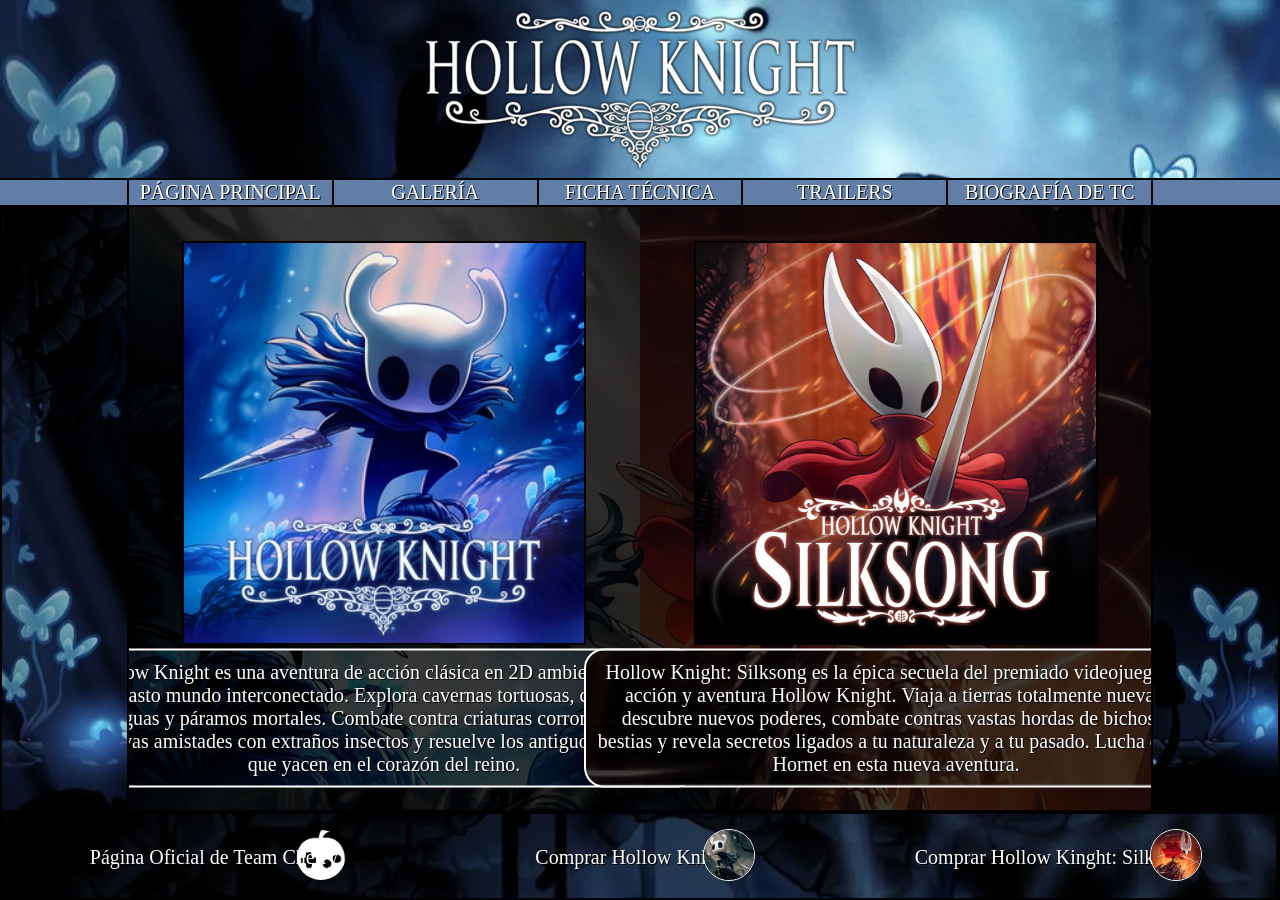
<file: index.html>
<!DOCTYPE html>
<html lang="en">
<head>
    <meta charset="UTF-8">
    <meta name="viewport" content="width=device-width, initial-scale=1.0">
    <title>Document</title>
    <link rel="stylesheet" href="index.css">
</head>
<body>
    <header>
        <img src="Imágenes/HT.webp" alt="headerTitulo" title="Titulo" class="headerTitulo">
        <!-- 
        <img src="Imágenes/headerLogIzq.webp" alt="headerLogIzq" title="LogoIzq" class="headerLogoIzq">
        <img src="Imágenes/headerEl.webp" alt="headerElIzq" title="ElIzq" class="headerElIzq">
        <img src="Imágenes/headerLogDer.webp" alt="headerLogDer" title="LogoDer" class="headerLogoDer">
        <img src="Imágenes/headerEl.webp" alt="headerElDer" title="ElDer" class="headerElDer">
        -->
        <nav>
            <ul>
                <li class="rellenoIzq"></li>
                <li class="paginaPrincipal"><a href="index.html" title="Página Principal">PÁGINA PRINCIPAL</a></li>
                <li class="galeria"><a href="Galeria.html" title="Galería de Personajes" >GALERÍA</a></li>
                <li class="fichaTecnica"><a href="Ficha.html" title="Ficha Técnica" >FICHA TÉCNICA</a></li>
                <li class="webs"><a href="OWebs.html" title="Trailers de Juego" >TRAILERS</a></li>
                <li class="bio"><a href="Biografía.html" title="Biografía de Team Cherry" >BIOGRAFÍA DE TC</a></li>
                <li class="rellenoDer"></li>
            </ul>
         </nav>

    </header>

    <aside>
        <img src="Imágenes/HeaderFondo.webp" alt="" class="asideIzq">
        <img src="Imágenes/HeaderFondo.webp" alt="" class="asideDer">
    </aside>
  
    <main>

        <img src="Imágenes/main.jpg" alt="" class="fondo">
       <section class="sectionHK">
            <img src="Imágenes/main_HK.jpg" alt="Imagen de HK">
            <p>Hollow Knight es una aventura de acción clásica en 2D ambientada en un vasto mundo interconectado. Explora cavernas tortuosas, ciudades antiguas y páramos mortales. Combate contra criaturas corrompidas, haz nuevas amistades con extraños insectos y resuelve los antiguos misterios que yacen en el corazón del reino.</p>
       </section> 

       <section class="sectionHKS">
            <img src="Imágenes/main_HKS.webp" alt="Imagen de HK">
            <p>Hollow Knight: Silksong es la épica secuela del premiado videojuego de acción y aventura Hollow Knight. Viaja a tierras totalmente nuevas, descubre nuevos poderes, combate contras vastas hordas de bichos y bestias y revela secretos ligados a tu naturaleza y a tu pasado. Lucha como Hornet en esta nueva aventura.</p>
       </section> 

       

    </main>

    <footer class="footer">
        <ul class="ulfooter">
            <li class="POTC"><a href="https://www.teamcherry.com.au/" title="Página Oficial de Team Cherry">Página Oficial de Team Cherry</a></li>
            
            <li class="SHK"><a href="https://store.steampowered.com/app/367520/Hollow_Knight/" title="Steam: Hollow Knight">Comprar Hollow Knight</a></li>
            
            <li class="SHKS"><a href="https://store.steampowered.com/app/1030300/Hollow_Knight_Silksong/" title="Steam: Hollow Knight: Silksong">Comprar Hollow Kinght: Silksong</a></li>
            
        </ul>

        <div class="footerIMG">
            <img src="Imágenes/FooterTeamCherry.webp" alt="Logo de Team Cherry" class="FTC">
            <img src="Imágenes/FooterHK.webp" alt="Logo de HK" class="FHK">
            <img src="Imágenes/FooterHKS.jpg" alt="Logo de HKS" class="FHKS">
        </div>
    </footer>
</body>
</html>
</file>
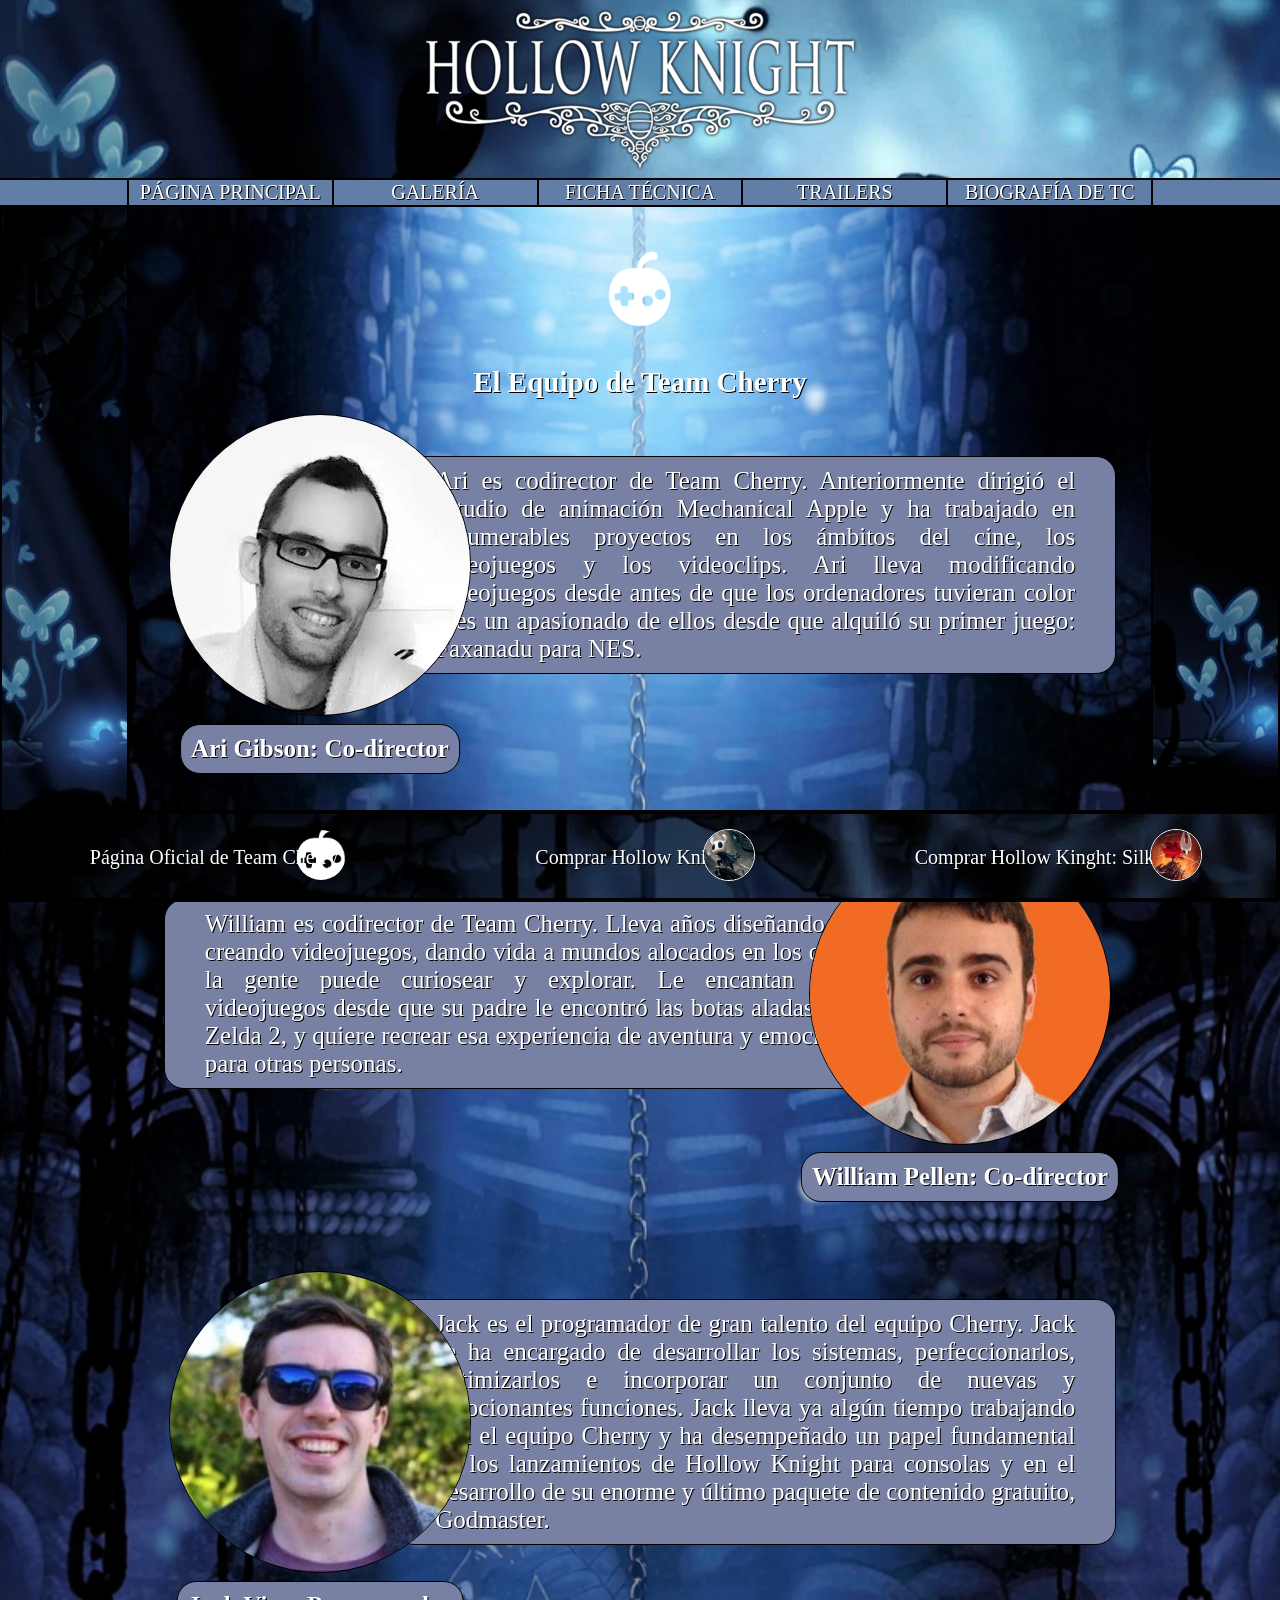
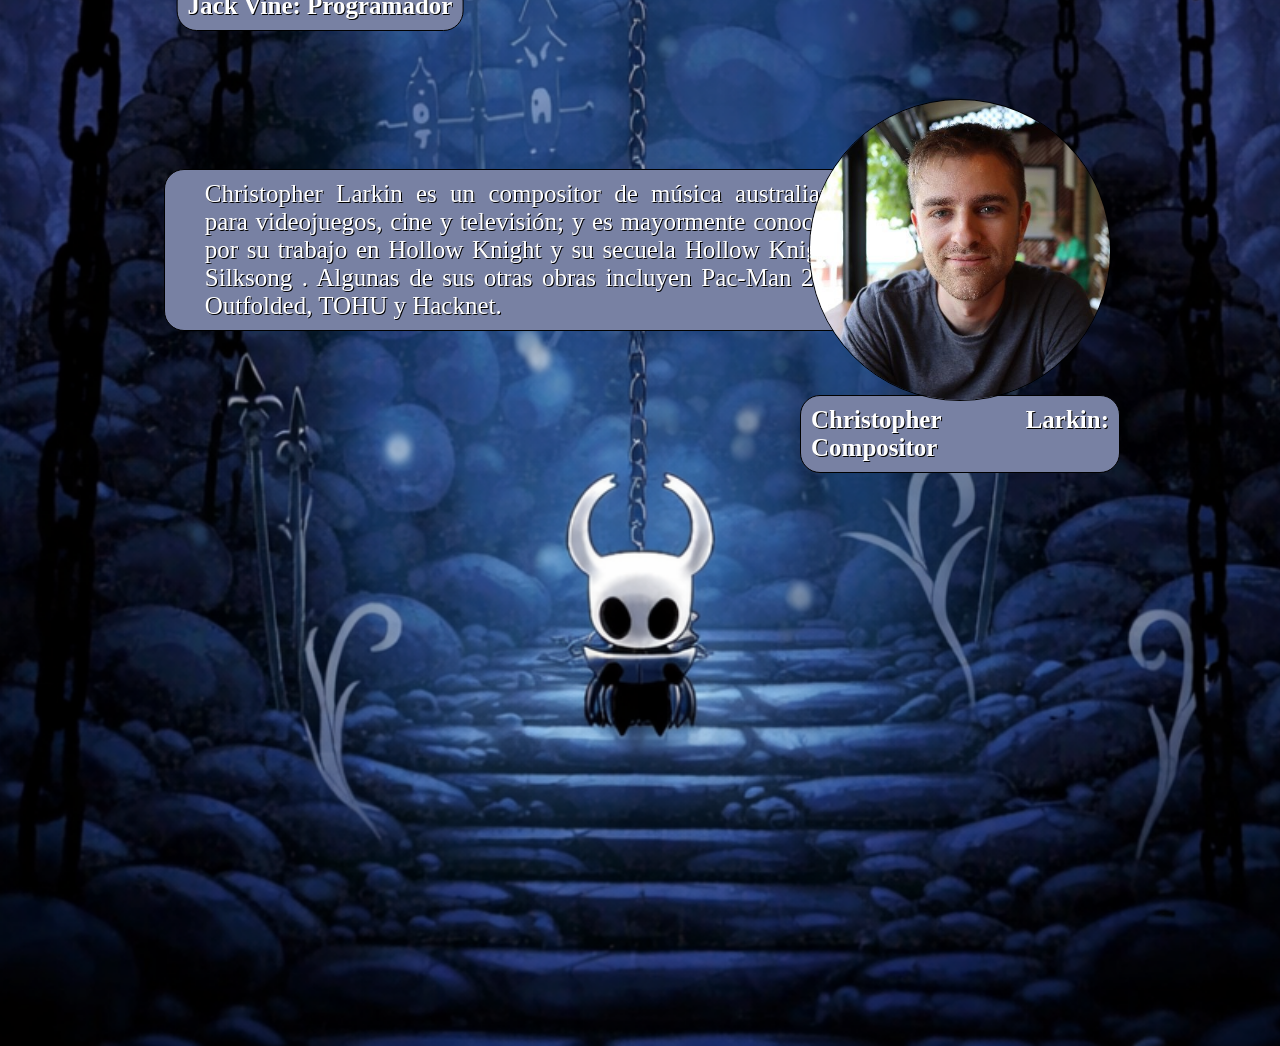
<file: Biografía.html>
<!DOCTYPE html>
<html lang="en">
<head>
    <meta charset="UTF-8">
    <meta name="viewport" content="width=device-width, initial-scale=1.0">
    <title>Document</title>
    <link rel="stylesheet" href="index.css">
</head>
<body>
    <header>
        <img src="Imágenes/HT.webp" alt="headerTitulo" title="Titulo" class="headerTitulo">
        <!-- 
        <img src="Imágenes/headerLogIzq.webp" alt="headerLogIzq" title="LogoIzq" class="headerLogoIzq">
        <img src="Imágenes/headerEl.webp" alt="headerElIzq" title="ElIzq" class="headerElIzq">
        <img src="Imágenes/headerLogDer.webp" alt="headerLogDer" title="LogoDer" class="headerLogoDer">
        <img src="Imágenes/headerEl.webp" alt="headerElDer" title="ElDer" class="headerElDer">
        -->
        <nav>
            <ul>
                <li class="rellenoIzq"></li>
                <li class="paginaPrincipal"><a href="index.html" title="Página Principal">PÁGINA PRINCIPAL</a></li>
                <li class="galeria"><a href="Galeria.html" title="Galería de Personajes" >GALERÍA</a></li>
                <li class="fichaTecnica"><a href="Ficha.html" title="Ficha Técnica" >FICHA TÉCNICA</a></li>
                <li class="webs"><a href="OWebs.html" title="Trailers de Juego" >TRAILERS</a></li>
                <li class="bio"><a href="Biografía.html" title="Biografía de Team Cherry" >BIOGRAFÍA DE TC</a></li>
                <li class="rellenoDer"></li>
            </ul>
         </nav>

    </header>
    <aside>
        <img src="Imágenes/HeaderFondo.webp" alt="" class="asideIzq">
        <img src="Imágenes/HeaderFondo.webp" alt="" class="asideDer">
    </aside>
  
    <main>
        <div class="Biografia">
            <img class="bio_logo" src="Imágenes/FooterTeamCherry.webp" alt="Logo de TC">
            <p class="bio_logo_text"><strong>El Equipo de Team Cherry</strong></p>
            
            <img class="Ari_img" src="Imágenes/bio_Ari.webp" alt="Imagen de Ari Gibson">
            <p class="Ari_name"><strong>Ari Gibson: Co-director</strong></p>
            <p class="Ari_bio">Ari es codirector de Team Cherry. Anteriormente dirigió el estudio de animación Mechanical Apple y ha trabajado en innumerables proyectos en los ámbitos del cine, los videojuegos y los videoclips. Ari lleva modificando videojuegos desde antes de que los ordenadores tuvieran color y es un apasionado de ellos desde que alquiló su primer juego: Faxanadu para NES.</p>
           
            <img class="Will_img" src="Imágenes/bio_Will.jpg" alt="Imagen de William Pellen">
            <p class="Will_name"><strong>William Pellen: Co-director</strong></p>
            <p class="Will_bio">William es codirector de Team Cherry. Lleva años diseñando y creando videojuegos, dando vida a mundos alocados en los que la gente puede curiosear y explorar. Le encantan los videojuegos desde que su padre le encontró las botas aladas en Zelda 2, y quiere recrear esa experiencia de aventura y emoción para otras personas.</p>

            <img class="Jack_img" src="Imágenes/bio_Jack.jpg" alt="Imagen de Jack Vine">
            <p class="Jack_name"><strong>Jack Vine: Programador</strong></p>
            <p class="Jack_bio">Jack es el programador de gran talento del equipo Cherry. Jack se ha encargado de desarrollar los sistemas, perfeccionarlos, optimizarlos e incorporar un conjunto de nuevas y emocionantes funciones. Jack lleva ya algún tiempo trabajando con el equipo Cherry y ha desempeñado un papel fundamental en los lanzamientos de Hollow Knight para consolas y en el desarrollo de su enorme y último paquete de contenido gratuito, Godmaster.</p>

            
            <img class="Larkin_img" src="Imágenes/bio_Larkin.jpg" alt="Imagen de Christopher Larkin">
            <p class="Larkin_name"><strong>Christopher Larkin: Compositor</strong></p>
            <p class="Larkin_bio">Christopher Larkin es un compositor de música australiano para videojuegos, cine y televisión; y es mayormente conocido por su trabajo en Hollow Knight y su secuela Hollow Knight: Silksong . Algunas de sus otras obras incluyen Pac-Man 256, Outfolded, TOHU y Hacknet.</p>

        </div>

    </main>

    <footer class="footer">
        <ul class="ulfooter">
            <li class="POTC"><a href="https://www.teamcherry.com.au/" title="Página Oficial de Team Cherry">Página Oficial de Team Cherry</a></li>
            
            <li class="SHK"><a href="https://store.steampowered.com/app/367520/Hollow_Knight/" title="Steam: Hollow Knight">Comprar Hollow Knight</a></li>
            
            <li class="SHKS"><a href="https://store.steampowered.com/app/1030300/Hollow_Knight_Silksong/" title="Steam: Hollow Knight: Silksong">Comprar Hollow Kinght: Silksong</a></li>
            
        </ul>

        <div class="footerIMG">
            <img src="Imágenes/FooterTeamCherry.webp" alt="Logo de Team Cherry" class="FTC">
            <img src="Imágenes/FooterHK.webp" alt="Logo de HK" class="FHK">
            <img src="Imágenes/FooterHKS.jpg" alt="Logo de HKS" class="FHKS">
        </div>
    </footer>
</body>
</html>
</file>
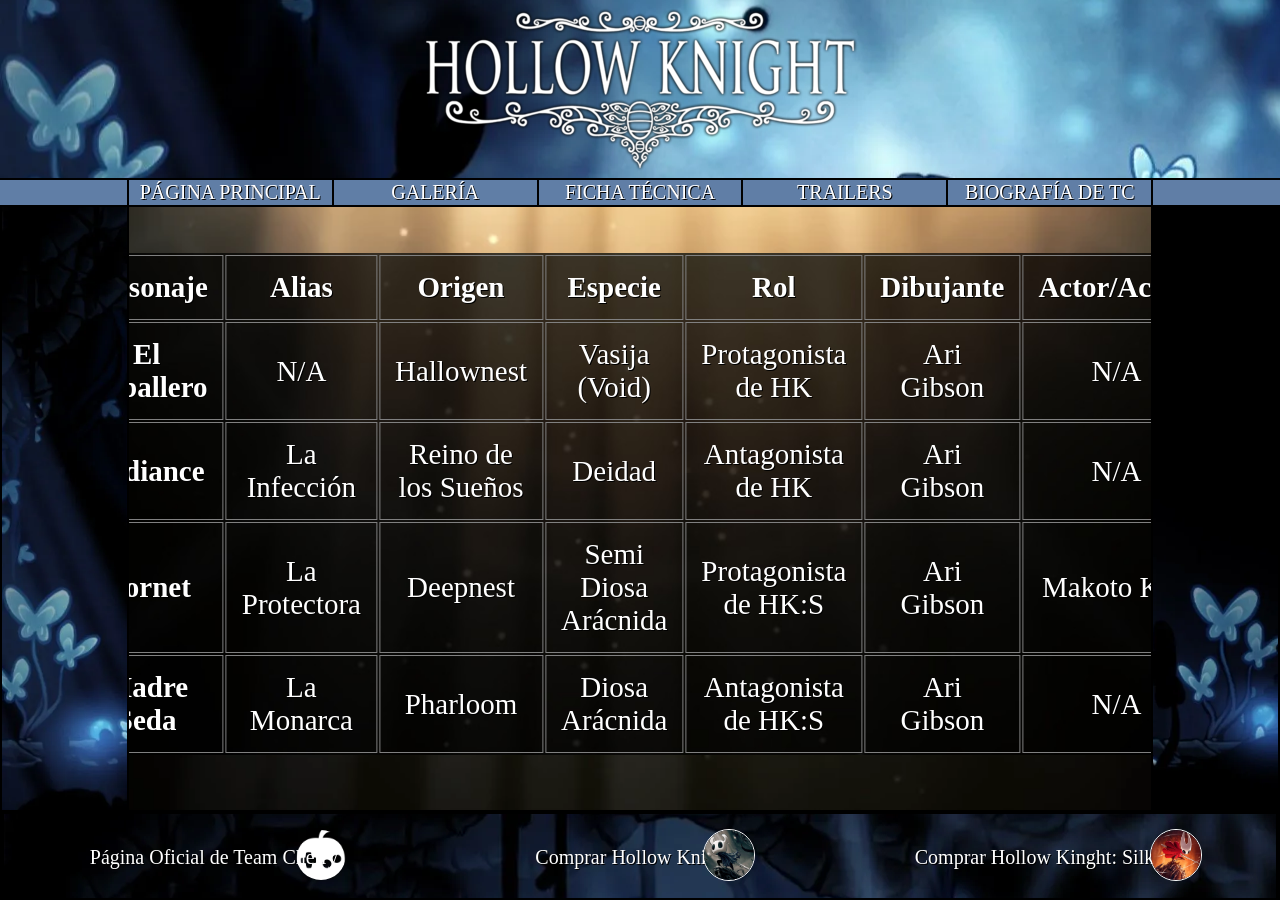
<file: Ficha.html>
<!DOCTYPE html>
<html lang="en">
<head>
    <meta charset="UTF-8">
    <meta name="viewport" content="width=device-width, initial-scale=1.0">
    <title>Document</title>
    <link rel="stylesheet" href="index.css">
</head>
<body>
    <header>
        <img src="Imágenes/HT.webp" alt="headerTitulo" title="Titulo" class="headerTitulo">
        <!-- 
        <img src="Imágenes/headerLogIzq.webp" alt="headerLogIzq" title="LogoIzq" class="headerLogoIzq">
        <img src="Imágenes/headerEl.webp" alt="headerElIzq" title="ElIzq" class="headerElIzq">
        <img src="Imágenes/headerLogDer.webp" alt="headerLogDer" title="LogoDer" class="headerLogoDer">
        <img src="Imágenes/headerEl.webp" alt="headerElDer" title="ElDer" class="headerElDer">
        -->
        <nav>
            <ul>
                <li class="rellenoIzq"></li>
                <li class="paginaPrincipal"><a href="index.html" title="Página Principal">PÁGINA PRINCIPAL</a></li>
                <li class="galeria"><a href="Galeria.html" title="Galería de Personajes" >GALERÍA</a></li>
                <li class="fichaTecnica"><a href="Ficha.html" title="Ficha Técnica" >FICHA TÉCNICA</a></li>
                <li class="webs"><a href="OWebs.html" title="Trailers de Juego" >TRAILERS</a></li>
                <li class="bio"><a href="Biografía.html" title="Biografía de Team Cherry" >BIOGRAFÍA DE TC</a></li>
                <li class="rellenoDer"></li>
            </ul>
         </nav>

    </header>
    <aside>
        <img src="Imágenes/HeaderFondo.webp" alt="" class="asideIzq">
        <img src="Imágenes/HeaderFondo.webp" alt="" class="asideDer">
    </aside>
  
    <main>
        <img src="Imágenes/ficha_tecnica_tabla_fondo.webp" alt="Ficha_tecnica_fondo" class="ficha_tecnica_fondo">
       <div class="tabla_tecnica">
            <table>
            <tr>
                <th>Personaje</th>
                <th>Alias</th>
                <th>Origen</th>
                <th>Especie</th>
                <th>Rol</th>
                <th>Dibujante</th>
                <th>Actor/Actriz</th>
            </tr>
            <tr>
                <th>El Caballero</th>
                <td>N/A</td>
                <td>Hallownest</td>
                <td>Vasija (Void)</td>
                <td>Protagonista de HK</td>
                <td>Ari Gibson</td>
                <td>N/A</td>
            </tr>
            <tr>
                <th>Radiance</th>
                <td>La Infección</td>
                <td>Reino de los Sueños</td>
                <td>Deidad</td>
                <td>Antagonista de HK</td>
                <td>Ari Gibson</td>
                <td>N/A</td>
            </tr>
            <tr>
                <th>Hornet</th>
                <td>La Protectora</td>
                <td>Deepnest</td>
                <td>Semi Diosa Arácnida</td>
                <td>Protagonista de HK:S</td>
                <td>Ari Gibson</td>
                <td>Makoto Koji</td>
            </tr>
            <tr>
                <th>Madre Seda</th>
                <td>La Monarca</td>
                <td>Pharloom</td>
                <td>Diosa Arácnida</td>
                <td>Antagonista de HK:S</td>
                <td>Ari Gibson</td>
                <td>N/A</td>
            </tr>
            </table>
       </div>

    </main>

    <footer class="footer">
        <ul class="ulfooter">
            <li class="POTC"><a href="https://www.teamcherry.com.au/" title="Página Oficial de Team Cherry">Página Oficial de Team Cherry</a></li>
            
            <li class="SHK"><a href="https://store.steampowered.com/app/367520/Hollow_Knight/" title="Steam: Hollow Knight">Comprar Hollow Knight</a></li>
            
            <li class="SHKS"><a href="https://store.steampowered.com/app/1030300/Hollow_Knight_Silksong/" title="Steam: Hollow Knight: Silksong">Comprar Hollow Kinght: Silksong</a></li>
            
        </ul>

        <div class="footerIMG">
            <img src="Imágenes/FooterTeamCherry.webp" alt="Logo de Team Cherry" class="FTC">
            <img src="Imágenes/FooterHK.webp" alt="Logo de HK" class="FHK">
            <img src="Imágenes/FooterHKS.jpg" alt="Logo de HKS" class="FHKS">
        </div>
    </footer>
</body>
</html>
</file>
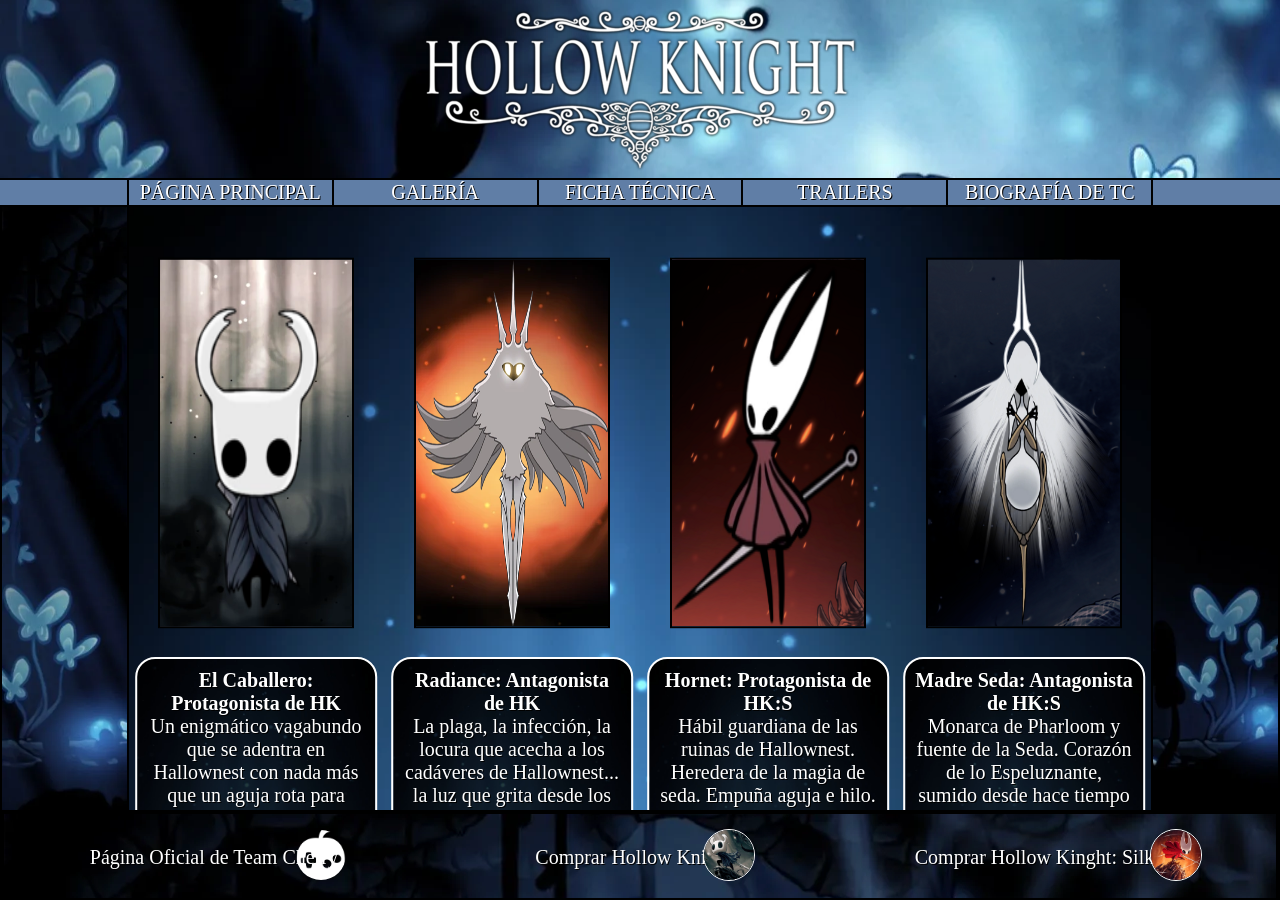
<file: Galeria.html>
<!DOCTYPE html>
<html lang="en">
<head>
    <meta charset="UTF-8">
    <meta name="viewport" content="width=device-width, initial-scale=1.0">
    <title>Document</title>
    <link rel="stylesheet" href="index.css">
</head>
<body>
    <header>
        <img src="Imágenes/HT.webp" alt="headerTitulo" title="Titulo" class="headerTitulo">
        <!-- 
        <img src="Imágenes/headerLogIzq.webp" alt="headerLogIzq" title="LogoIzq" class="headerLogoIzq">
        <img src="Imágenes/headerEl.webp" alt="headerElIzq" title="ElIzq" class="headerElIzq">
        <img src="Imágenes/headerLogDer.webp" alt="headerLogDer" title="LogoDer" class="headerLogoDer">
        <img src="Imágenes/headerEl.webp" alt="headerElDer" title="ElDer" class="headerElDer">
        -->
         <nav>
            <ul>
                <li class="rellenoIzq"></li>
                <li class="paginaPrincipal"><a href="index.html" title="Página Principal">PÁGINA PRINCIPAL</a></li>
                <li class="galeria"><a href="Galeria.html" title="Galería de Personajes" >GALERÍA</a></li>
                <li class="fichaTecnica"><a href="Ficha.html" title="Ficha Técnica" >FICHA TÉCNICA</a></li>
                <li class="webs"><a href="OWebs.html" title="Trailers de Juego" >TRAILERS</a></li>
                <li class="bio"><a href="Biografía.html" title="Biografía de Team Cherry" >BIOGRAFÍA DE TC</a></li>
                <li class="rellenoDer"></li>
            </ul>
         </nav>

    </header>

     <aside>
        <img src="Imágenes/HeaderFondo.webp" alt="" class="asideIzq">
        <img src="Imágenes/HeaderFondo.webp" alt="" class="asideDer">
    </aside>   
  
    <main>
        <img src="Imágenes/galery_fondo.webp" alt="Fondo" class="galery_fondo">
       <img src="Imágenes/galery_HK_p.webp" alt="El Caballero Hueco" class="galery_image_HK_p">
       <p class="galery_text_HK_p"><strong>El Caballero: Protagonista de HK</strong><br> Un enigmático vagabundo que se adentra en Hallownest con nada más que un aguja rota para defenderse de sus enemigos.</p>
       <img src="Imágenes/galery_HKS_p.webp" alt="Hornet" class="galery_image_HKS_p">
       <p class="galery_text_HKS_p"><strong>Hornet: Protagonista de HK:S</strong><br>Hábil guardiana de las ruinas de Hallownest. Heredera de la magia de seda. Empuña aguja e hilo. Fuerte y ágil cazadora.</p>
       <img src="Imágenes/galery_HK_a.webp" alt="Radiance" class="galery_image_HK_a">
       <p class="galery_text_HK_a"><strong>Radiance: Antagonista de HK</strong><br>La plaga, la infección, la locura que acecha a los cadáveres de Hallownest... la luz que grita desde los ojos de este reino muerto. ¿Cuál es su origen? </p>
       <img src="Imágenes/galery_HKS_a.webp" alt="Madre Seda" class="galery_image_HKS_a">
       <p class="galery_text_HKS_a"><strong>Madre Seda: Antagonista de HK:S</strong><br>Monarca de Pharloom y fuente  de la Seda. Corazón de lo Espeluznante, sumido desde hace tiempo en un letargo y ansioso por despertar. </p>

    </main>

    <footer class="footer">
        <ul class="ulfooter">
            <li class="POTC"><a href="https://www.teamcherry.com.au/" title="Página Oficial de Team Cherry">Página Oficial de Team Cherry</a></li>
            
            <li class="SHK"><a href="https://store.steampowered.com/app/367520/Hollow_Knight/" title="Steam: Hollow Knight">Comprar Hollow Knight</a></li>
            
            <li class="SHKS"><a href="https://store.steampowered.com/app/1030300/Hollow_Knight_Silksong/" title="Steam: Hollow Knight: Silksong">Comprar Hollow Kinght: Silksong</a></li>
            
        </ul>

        <div class="footerIMG">
            <img src="Imágenes/FooterTeamCherry.webp" alt="Logo de Team Cherry" class="FTC">
            <img src="Imágenes/FooterHK.webp" alt="Logo de HK" class="FHK">
            <img src="Imágenes/FooterHKS.jpg" alt="Logo de HKS" class="FHKS">
        </div>
    </footer>
</body>
</html>
</file>
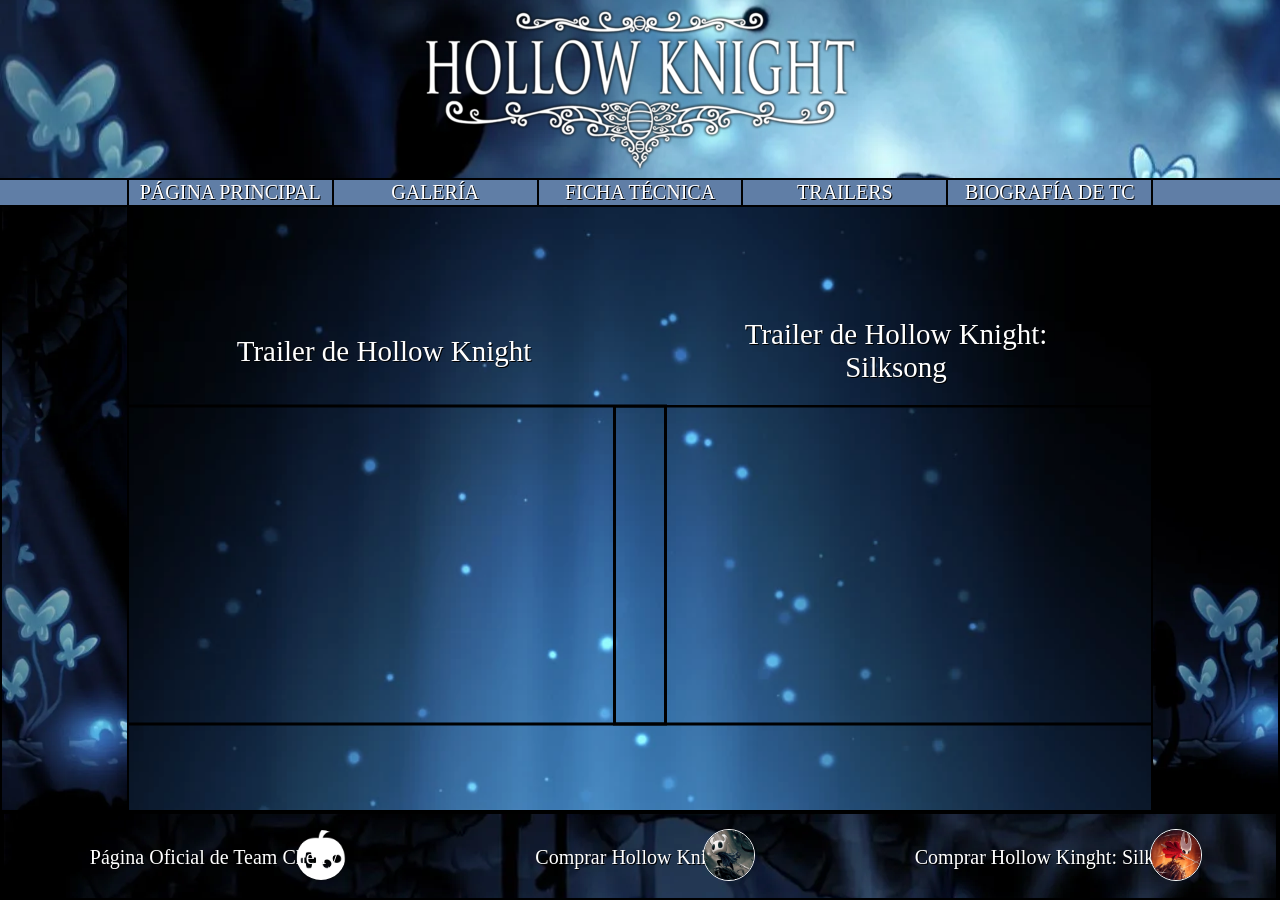
<file: OWebs.html>
<!DOCTYPE html>
<html lang="en">
<head>
    <meta charset="UTF-8">
    <meta name="viewport" content="width=device-width, initial-scale=1.0">
    <title>Document</title>
    <link rel="stylesheet" href="index.css">
</head>
<body>
    <header>
        <img src="Imágenes/HT.webp" alt="headerTitulo" title="Titulo" class="headerTitulo">
        <!-- 
        <img src="Imágenes/headerLogIzq.webp" alt="headerLogIzq" title="LogoIzq" class="headerLogoIzq">
        <img src="Imágenes/headerEl.webp" alt="headerElIzq" title="ElIzq" class="headerElIzq">
        <img src="Imágenes/headerLogDer.webp" alt="headerLogDer" title="LogoDer" class="headerLogoDer">
        <img src="Imágenes/headerEl.webp" alt="headerElDer" title="ElDer" class="headerElDer">
        -->
        <nav>
            <ul>
                <li class="rellenoIzq"></li>
                <li class="paginaPrincipal"><a href="index.html" title="Página Principal">PÁGINA PRINCIPAL</a></li>
                <li class="galeria"><a href="Galeria.html" title="Galería de Personajes" >GALERÍA</a></li>
                <li class="fichaTecnica"><a href="Ficha.html" title="Ficha Técnica" >FICHA TÉCNICA</a></li>
                <li class="webs"><a href="OWebs.html" title="Trailers de Juego" >TRAILERS</a></li>
                <li class="bio"><a href="Biografía.html" title="Biografía de Team Cherry" >BIOGRAFÍA DE TC</a></li>
                <li class="rellenoDer"></li>
            </ul>
         </nav>

    </header>
    
    <aside>
        <img src="Imágenes/HeaderFondo.webp" alt="" class="asideIzq">
        <img src="Imágenes/HeaderFondo.webp" alt="" class="asideDer">
    </aside>
  
    <main class="trailer_fondo">
       <p class="trailer_HK_texto">Trailer de Hollow Knight</p>
       <iframe 
    class="trailer_HK"
    width="560" 
    height="315" 
    src="https://www.youtube.com/embed/UAO2urG23S4"
    title="YouTube video player" 
    frameborder="1" 
    allow="accelerometer; autoplay; clipboard-write; encrypted-media; gyroscope; picture-in-picture" 
    allowfullscreen>
        </iframe>
    
       <p class="trailer_HKS_texto">Trailer de Hollow Knight: Silksong</p>
       <iframe 
    class="trailer_HKS"
    width="560" 
    height="315" 
    src="https://www.youtube.com/embed/6XGeJwsUP9c?si=7DJF07TV_SOe7wUx"
    title="YouTube video player" 
    frameborder="1" 
    allow="accelerometer; autoplay; clipboard-write; encrypted-media; gyroscope; picture-in-picture" 
    allowfullscreen>
        </iframe>
        
    </main>

    <footer class="footer">
        <ul class="ulfooter">
            <li class="POTC"><a href="https://www.teamcherry.com.au/" title="Página Oficial de Team Cherry">Página Oficial de Team Cherry</a></li>
            
            <li class="SHK"><a href="https://store.steampowered.com/app/367520/Hollow_Knight/" title="Steam: Hollow Knight">Comprar Hollow Knight</a></li>
            
            <li class="SHKS"><a href="https://store.steampowered.com/app/1030300/Hollow_Knight_Silksong/" title="Steam: Hollow Knight: Silksong">Comprar Hollow Kinght: Silksong</a></li>
            
        </ul>

        <div class="footerIMG">
            <img src="Imágenes/FooterTeamCherry.webp" alt="Logo de Team Cherry" class="FTC">
            <img src="Imágenes/FooterHK.webp" alt="Logo de HK" class="FHK">
            <img src="Imágenes/FooterHKS.jpg" alt="Logo de HKS" class="FHKS">
        </div>
    </footer>
</body>
</html>
</file>
<file: index.css>
*{
    padding: 0%;
    margin: 0%;
}

header{
    position: fixed;
    background-image: url(Imágenes/HeaderFondo.webp);
    background-position: 0% 67%;
    border-bottom: 2px solid rgb(0, 0, 0);
    box-sizing: border-box;
    width: 100%;
    height: 20%;
    z-index: 4;

}

.headerTitulo{
    position: inherit;
    transform: translateY(-50%)translateX(-50%);
    left: 50%;
    top: 10%;

}


nav{
     position: fixed;
     width: 100%;
     top: 20%;
     box-sizing: content-box; 
    
 }

        nav ul{
            display: flex;
            list-style: none;     
            background-color: rgb(0, 0, 0);
            height: 20px;   
        }

        nav ul li a, a:link, a:visited, a:hover, a:active {
            color: rgb(255, 255, 255);
            text-decoration: none;
            font-family: 'Times New Roman', Times, serif;
            text-shadow:1px 1px 0 black;              
        }

        .rellenoIzq{
            display: flex;
            align-items: center;
            justify-content: center;
            width: 10%;
            height: 125%;
            font-size: 20px;
            background-color: #607EA6;
            border-bottom: 2px solid rgb(0, 0, 0);
            border-right: 2px solid black;  
        }

        .paginaPrincipal{
            display: flex;
            align-items: center;
            justify-content: center;
            width: 16%;
            height: 125%;
            font-size: 20px;
            background-color: #607EA6;
            border-bottom: 2px solid rgb(0, 0, 0);
            border-right: 2px solid black;   
        }

        .galeria{
            display: flex;
            align-items: center;
            justify-content: center;
            width: 16%;
            height: 125%;
            font-size: 20px;
            background-color: #607EA6;
            border-bottom: 2px solid rgb(0, 0, 0);
            border-right: 2px solid black;
        }

        .fichaTecnica{  
            display: flex;
            align-items: center;
            justify-content: center;
            width: 16%;
            height: 125%;
            font-size: 20px;
            background-color: #607EA6;
            border-bottom: 2px solid rgb(0, 0, 0);
            border-right: 2px solid black;
        }

        .webs{
            display: flex;
            align-items: center;
            justify-content: center;
            width: 16%;
            height: 125%;
            font-size: 20px;
            background-color: #607EA6;
            border-bottom: 2px solid rgb(0, 0, 0);
            border-right: 2px solid black;
        }

        .bio{
            display: flex;
            align-items: center;
            justify-content: center;
            width: 16%;
            height: 125%;
            font-size: 20px;
            background-color: #607EA6;
            border-bottom: 2px solid rgb(0, 0, 0);   
        }

        .rellenoDer{
            display: flex;
            align-items: center;
            justify-content: center;
            width: 10%;
            height: 125%;
            font-size: 20px;
            background-color: #607EA6;
            border-bottom: 2px solid rgb(0, 0, 0);
            border-left: 2px solid black;  
        }
.asideIzq{
    position: fixed;
    top: 22%;
    height: 70%;
    width: 9.8%;
    border: 2px solid black;
    object-fit: cover;
    object-position: left;
}

.asideDer{
    position: fixed;
    top: 22%;
    right: 0px;
    height: 70%;
    width: 9.8%;
    border: 2px solid black;
    object-fit: cover;
    object-position: right;
}


main{
    position: absolute;
    top: 22%;
    height: 68%;
    width: 100%;
    z-index: -1;
}     
        .fondo{
            position: absolute;
            height: 100%;
            width: 100%;
            object-fit: cover;
        }

/* PÁGINA PRINCIPAL */

        .sectionHK img{
            position: absolute;
            transform: translate(-50%, -50%);
            top: 40%;
            left: 30%;
            height: 400px;
            width: 400px;
            border: 2px solid black;
        }

        .sectionHK p{
            position: absolute;
            transform: translate(-50%, -50%);
            width: 600px;
            top: 85%;
            left: 30%;
            font-family: 'Times New Roman', Times, serif;
            color: white;
            text-shadow:1px 1px 0 black;
            font-size: 20px;
            text-align: center;
            border: 2px solid white;
            padding-inline: 10px;
            padding-block: 10px;
            border-top-left-radius: 20px;
            border-top-right-radius: 20px;
            border-bottom-left-radius: 20px;
            border-bottom-right-radius: 20px;
            background-image: url(Imágenes/main_HK_text.jpg);
            background-position: bottom;
            
        }

        .sectionHKS img{
            position: absolute;
            transform: translate(50%, -50%);
            top: 40%;
            right: 30%;
            height: 400px;
            width: 400px;
            border: 2px solid black;
            
        }

        .sectionHKS p{
            position: absolute;
            transform: translate(50%, -50%);
            width: 600px;
            top: 85%;
            right: 30%;
            font-family: 'Times New Roman', Times, serif;
            color: white;
            text-shadow:1px 1px 0 black;
            font-size: 20px;
            text-align: center;
            border: 2px solid white;
            padding-inline: 10px;
            padding-block: 10px;
            border-top-left-radius: 20px;
            border-top-right-radius: 20px;
            border-bottom-left-radius: 20px;
            border-bottom-right-radius: 20px;
            background-image: url(Imágenes/main_HKS_text.jpg);
            background-position: bottom;
            background-size: cover;
            
        }


/* GALERÍA */

.galery_fondo{
            position: absolute;
            height: 100%;
            width: 100%;
            object-fit: cover;
}

    .galery_image_HK_p{
            position: absolute;
            transform: translate(-50%, -50%);
            border: 2px solid black;
            background-image: url(Imágenes/galery_HK_p_fondo.webp);
            background-size: cover;
            background-position: center;
            left: 20%;
            top: 40%;
            width: 15%;
            height: 60%;            
        }

    .galery_image_HK_a{
            position: absolute;
            transform: translate(-50%, -50%);
            border: 2px solid black;
            background-image: url(Imágenes/galery_HK_a_fondo.webp);
            background-size: cover;
            background-position: center;
            left: 40%;
            top: 40%;
            width: 15%;
            height: 60%;           
        }

    .galery_image_HKS_p{
            position: absolute;
            transform: translate(-50%, -50%);
            border: 2px solid black;
            background-image: url(Imágenes/galery_HKS_p_fondo.png);
            background-size: cover;
            background-position: center;
            left: 60%;
            top: 40%;
            width: 15%;
            height: 60%;                
        }

    .galery_image_HKS_a{
            position: absolute;
            transform: translate(-50%, -50%);
            border: 2px solid black;
            background-image: url(Imágenes/galery_HKS_a_fondo.png);
            background-size: cover;
            background-position: center;
            left: 80%;
            top: 40%;
            width: 15%;
            height: 60%;             
        }

    .galery_text_HK_p{
            display: inline;
            position: absolute;
            transform: translate(-50%, 0%);
            border: 2px solid black;
            left: 20%;
            top: 75%;
            width: 17%;
            height: auto;
            text-align: center;
            font-family: 'Times New Roman', Times, serif;
            color: white;
            text-shadow:1px 1px 0 black;
            background-image: url(Imágenes/galery_fondo.jpg);
            background-size: cover;
            background-position: center;
            font-size: 20px;
            text-align: center;
            border: 2px solid white;
            padding-inline: 10px;
            padding-block: 10px;
            border-top-left-radius: 20px;
            border-top-right-radius: 20px;
            border-bottom-left-radius: 20px;
            border-bottom-right-radius: 20px;
        }

    .galery_text_HK_a{
            display: inline;
            position: absolute;
            transform: translate(-50%, 0%);
            border: 2px solid black;
            left: 40%;
            top: 75%;
            width: 17%;
            height: auto;
            text-align: center;
            font-family: 'Times New Roman', Times, serif;
            color: white;
            text-shadow:1px 1px 0 black;
            background-image: url(Imágenes/galery_fondo.jpg);
            background-size: cover;
            background-position: center;
            font-size: 20px;
            text-align: center;
            border: 2px solid white;
            padding-inline: 10px;
            padding-block: 10px;
            border-top-left-radius: 20px;
            border-top-right-radius: 20px;
            border-bottom-left-radius: 20px;
            border-bottom-right-radius: 20px;
        }

    .galery_text_HKS_p{
            display: inline;
            position: absolute;
            transform: translate(-50%, 0%);
            border: 2px solid black;
            left: 60%;
            top: 75%;
            width: 17%;
            height: auto;
            text-align: center;
            font-family: 'Times New Roman', Times, serif;
            color: white;
            text-shadow:1px 1px 0 black;
            background-image: url(Imágenes/galery_fondo.jpg);
            background-size: cover;
            background-position: center;
            font-size: 20px;
            text-align: center;
            border: 2px solid white;
            padding-inline: 10px;
            padding-block: 10px;
            border-top-left-radius: 20px;
            border-top-right-radius: 20px;
            border-bottom-left-radius: 20px;
            border-bottom-right-radius: 20px;
        }

    .galery_text_HKS_a{
            display: inline;
            position: absolute;
            transform: translate(-50%, 0%);
            border: 2px solid black;
            left: 80%;
            top: 75%;
            width: 17%;
            height: auto;
            text-align: center;
            font-family: 'Times New Roman', Times, serif;
            color: white;
            text-shadow:1px 1px 0 black;
            background-image: url(Imágenes/galery_fondo.jpg);
            background-size: cover;
            background-position: center;
            font-size: 20px;
            text-align: center;
            border: 2px solid white;
            padding-inline: 10px;
            padding-block: 10px;
            border-top-left-radius: 20px;
            border-top-right-radius: 20px;
            border-bottom-left-radius: 20px;
            border-bottom-right-radius: 20px;
        }


/* FICHA TÉCNICA */

.ficha_tecnica_fondo{
            position: absolute;
            height: 100%;
            width: 100%;
            object-fit: cover;
}

    .tabla_tecnica{
            position: absolute;
            transform: translate(-50%, -50%);
            top: 50%;
            left: 50%;
            background-image: url(Imágenes/ficha_tecnica_tabla_fondo.jpg);
            background-size: cover;
            font-family: 'Times New Roman', Times, serif;
            text-shadow: 1px 1px 0 black;
            color: white;
            font-size: 29Px;
            text-align: center;
    }

    td, th, tr{
            padding: 15px;
            border: solid 1px gray;
    }



/* TRAILERS */

.trailer_fondo{
    background-image: url(Imágenes/galery_fondo.webp);
    background-size: cover;
}

.trailer_HK{
    position: absolute;
    transform: translate(-50%, -50%);
    top: 60%;
    left: 30%;
    border: 3px solid rgb(0, 0, 0);
}

.trailer_HK_texto{
    position: absolute;
    transform: translate(-50%, -50%);
    top: 25%;
    left: 30%;
    text-align: center;
    font-family: 'Times New Roman', Times, serif;
    text-shadow: 1px 1px 0 black;
    color: white;
    font-size: 29Px;
}

.trailer_HKS{
    position: absolute;
    transform: translate(-50%, -50%);
    top: 60%;
    left: 70%;
    border: 3px solid black;
}

.trailer_HKS_texto{
    position: absolute;
    transform: translate(-50%, -50%);
    top: 25%;
    left: 70%;
    text-align: center;
    font-family: 'Times New Roman', Times, serif;
    text-shadow: 1px 1px 0 black;
    color: white;
    font-size: 29Px;
}

/* BIOGRAFÍA DE TC */
.Biografia{
    height: 400%;
    background-image: url(Imágenes/bio_fondo.png);
    background-size: cover;
    background-position: bottom;
    /*background-color: #5571d5;*/
}

.bio_logo{
    position: absolute;
    transform: translate(-50%, -50%);
    top: 15%;
    left: 50%;
    width: 5%;
}

.bio_logo_text{
    position: absolute;
    transform: translate(-50%, -50%);
    top: 30%;
    left: 50%;
    text-align: center;
    font-family: 'Times New Roman', Times, serif;
    text-shadow: 1px 1px 0 black;
    color: white;
    font-size: 29Px;
}

.Ari_img{
    position: absolute;
    border-radius: 100%;
    height: 300px;
    width: 300px;
    object-fit: cover;
    object-position: top;
    transform: translate(-50%, -50%);
    top: 60%;
    left: 25%;
    border: 1px solid black;
    z-index: +2;
}

.Ari_name{
    position: absolute;
    transform: translate(-50%, -50%);
    top: 90%;
    left: 25%;
    text-align: center;
    font-family: 'Times New Roman', Times, serif;
    text-shadow: 1px 1px 0 black;
    color: white;
    font-size: 29Px;
    text-align: justify;
    font-family: 'Times New Roman', Times, serif;
    text-shadow: 1px 1px 0 black;
    color: white;
    font-size: 25px;
    background-color: #7881a3;
    border: 1px solid rgb(0, 0, 0);
    padding-inline: 10px;
    padding-block: 10px;
    border-top-left-radius: 20px;
    border-top-right-radius: 20px;
    border-bottom-left-radius: 20px;
    border-bottom-right-radius: 20px;
}

.Ari_bio{
    position: absolute;
    transform: translate(-50%, -50%);
    top: 60%;
    left: 59%;
    width: 50%;
    text-align: justify;
    font-family: 'Times New Roman', Times, serif;
    text-shadow: 1px 1px 0 black;
    color: white;
    font-size: 25px;
    background-color: #7881a3;
    border: 1px solid rgb(0, 0, 0);
    padding-inline: 40px;
    padding-block: 10px;
    border-top-left-radius: 20px;
    border-top-right-radius: 20px;
    border-bottom-left-radius: 20px;
    border-bottom-right-radius: 20px;
    

}

.Will_img{
    position: absolute;
    border-radius: 100%;
    height: 300px;
    width: 300px;
    object-fit: cover;
    object-position: top;
    transform: translate(-50%, -50%);
    top: 130%;
    left: 75%;
    border: 1px solid black;
    z-index: +2;
}

.Will_name{
    position: absolute;
    transform: translate(-50%, -50%);
    top: 160%;
    left: 75%;
    text-align: center;
    font-family: 'Times New Roman', Times, serif;
    text-shadow: 1px 1px 0 black;
    color: white;
    font-size: 29Px;
    text-align: justify;
    font-family: 'Times New Roman', Times, serif;
    text-shadow: 1px 1px 0 black;
    color: white;
    font-size: 25px;
    background-color: #7881a3;
    border: 1px solid rgb(0, 0, 0);
    padding-inline: 10px;
    padding-block: 10px;
    border-top-left-radius: 20px;
    border-top-right-radius: 20px;
    border-bottom-left-radius: 20px;
    border-bottom-right-radius: 20px;
}

.Will_bio{
    position: absolute;
    transform: translate(-50%, -50%);
    top: 130%;
    left: 41%;
    width: 50%;
    text-align: justify;
    font-family: 'Times New Roman', Times, serif;
    text-shadow: 1px 1px 0 black;
    color: white;
    font-size: 25px;
    background-color: #7881a3;
    border: 1px solid rgb(0, 0, 0);
    padding-inline: 40px;
    padding-block: 10px;
    border-top-left-radius: 20px;
    border-top-right-radius: 20px;
    border-bottom-left-radius: 20px;
    border-bottom-right-radius: 20px;
    

}

.Jack_img{
    position: absolute;
    border-radius: 100%;
    height: 300px;
    width: 300px;
    object-fit: cover;
    object-position: top;
    transform: translate(-50%, -50%);
    top: 200%;
    left: 25%;
    border: 1px solid black;
    z-index: +2;
}

.Jack_name{
    position: absolute;
    transform: translate(-50%, -50%);
    top: 230%;
    left: 25%;
    text-align: center;
    font-family: 'Times New Roman', Times, serif;
    text-shadow: 1px 1px 0 black;
    color: white;
    font-size: 29Px;
    text-align: justify;
    font-family: 'Times New Roman', Times, serif;
    text-shadow: 1px 1px 0 black;
    color: white;
    font-size: 25px;
    background-color: #7881a3;
    border: 1px solid rgb(0, 0, 0);
    padding-inline: 10px;
    padding-block: 10px;
    border-top-left-radius: 20px;
    border-top-right-radius: 20px;
    border-bottom-left-radius: 20px;
    border-bottom-right-radius: 20px;
}

.Jack_bio{
    position: absolute;
    transform: translate(-50%, -50%);
    top: 200%;
    left: 59%;
    width: 50%;
    text-align: justify;
    font-family: 'Times New Roman', Times, serif;
    text-shadow: 1px 1px 0 black;
    color: white;
    font-size: 25px;
    background-color: #7881a3;
    border: 1px solid rgb(0, 0, 0);
    padding-inline: 40px;
    padding-block: 10px;
    border-top-left-radius: 20px;
    border-top-right-radius: 20px;
    border-bottom-left-radius: 20px;
    border-bottom-right-radius: 20px;
    

}

.Larkin_img{
    position: absolute;
    border-radius: 100%;
    height: 300px;
    width: 300px;
    object-fit: cover;
    object-position: top;
    transform: translate(-50%, -50%);
    top: 270%;
    left: 75%;
    border: 1px solid black;
    z-index: +2;
}

.Larkin_name{
    position: absolute;
    transform: translate(-50%, -50%);
    top: 300%;
    left: 75%;
    text-align: center;
    font-family: 'Times New Roman', Times, serif;
    text-shadow: 1px 1px 0 black;
    color: white;
    font-size: 29Px;
    text-align: justify;
    font-family: 'Times New Roman', Times, serif;
    text-shadow: 1px 1px 0 black;
    color: white;
    font-size: 25px;
    background-color: #7881a3;
    border: 1px solid rgb(0, 0, 0);
    padding-inline: 10px;
    padding-block: 10px;
    border-top-left-radius: 20px;
    border-top-right-radius: 20px;
    border-bottom-left-radius: 20px;
    border-bottom-right-radius: 20px;
}

.Larkin_bio{
    position: absolute;
    transform: translate(-50%, -50%);
    top: 270%;
    left:41%;
    width: 50%;
    text-align: justify;
    font-family: 'Times New Roman', Times, serif;
    text-shadow: 1px 1px 0 black;
    color: white;
    font-size: 25px;
    background-color: #7881a3;
    border: 1px solid rgb(0, 0, 0);
    padding-inline: 40px;
    padding-block: 10px;
    border-top-left-radius: 20px;
    border-top-right-radius: 20px;
    border-bottom-left-radius: 20px;
    border-bottom-right-radius: 20px;
    

}
/* FOOTER */

footer{
    position: fixed;
    bottom: 0%;
    width: 100%;
    height: 10%;
    background-image: url(Imágenes/HeaderFondo.webp);
    border: 2px solid black;
    box-sizing: border-box;
    z-index: 2;
    
    
    
}

.ulfooter{
        display: flex;
        list-style: none;
        height: 100%;
        border: 2px solid black;         
    }

    .POTC{
        display: flex;
        width: 33%;
        align-items: center;
        justify-content: center;
        font-size: 20px;
    }

    .SHK{
        display: flex;
        width: 33%;
        align-items: center;
        justify-content: center;
        font-size: 20px;
    }

    .SHKS{
        display: flex;
        width: 33%;
        align-items: center;
        justify-content: center;
        font-size: 20px;
    }

    .FTC{
        position: absolute;
        transform: translateX(-50%)translateY(-50%);
        border-radius: 100%;
        height: 50px;
        width: 50px;
        object-fit: cover;
        top: 50%;
        left: 25%;
        
    }

    .FHK{
        position: absolute;
        transform: translateX(-50%)translateY(-50%);
        border-radius: 100%;
        height: 50px;
        width: 50px;
        object-fit: cover;
        top: 50%;
        left: 57%;
        border: 1px solid rgb(255, 255, 255);
    }

    .FHKS{
        position: absolute;
        transform: translateX(-50%)translateY(-50%);
        border-radius: 100%;
        height: 50px;
        width: 50px;
        object-fit: cover;
        top: 50%;
        left: 92%;
        border: 1px solid rgb(255, 255, 255);
    }
</file>
